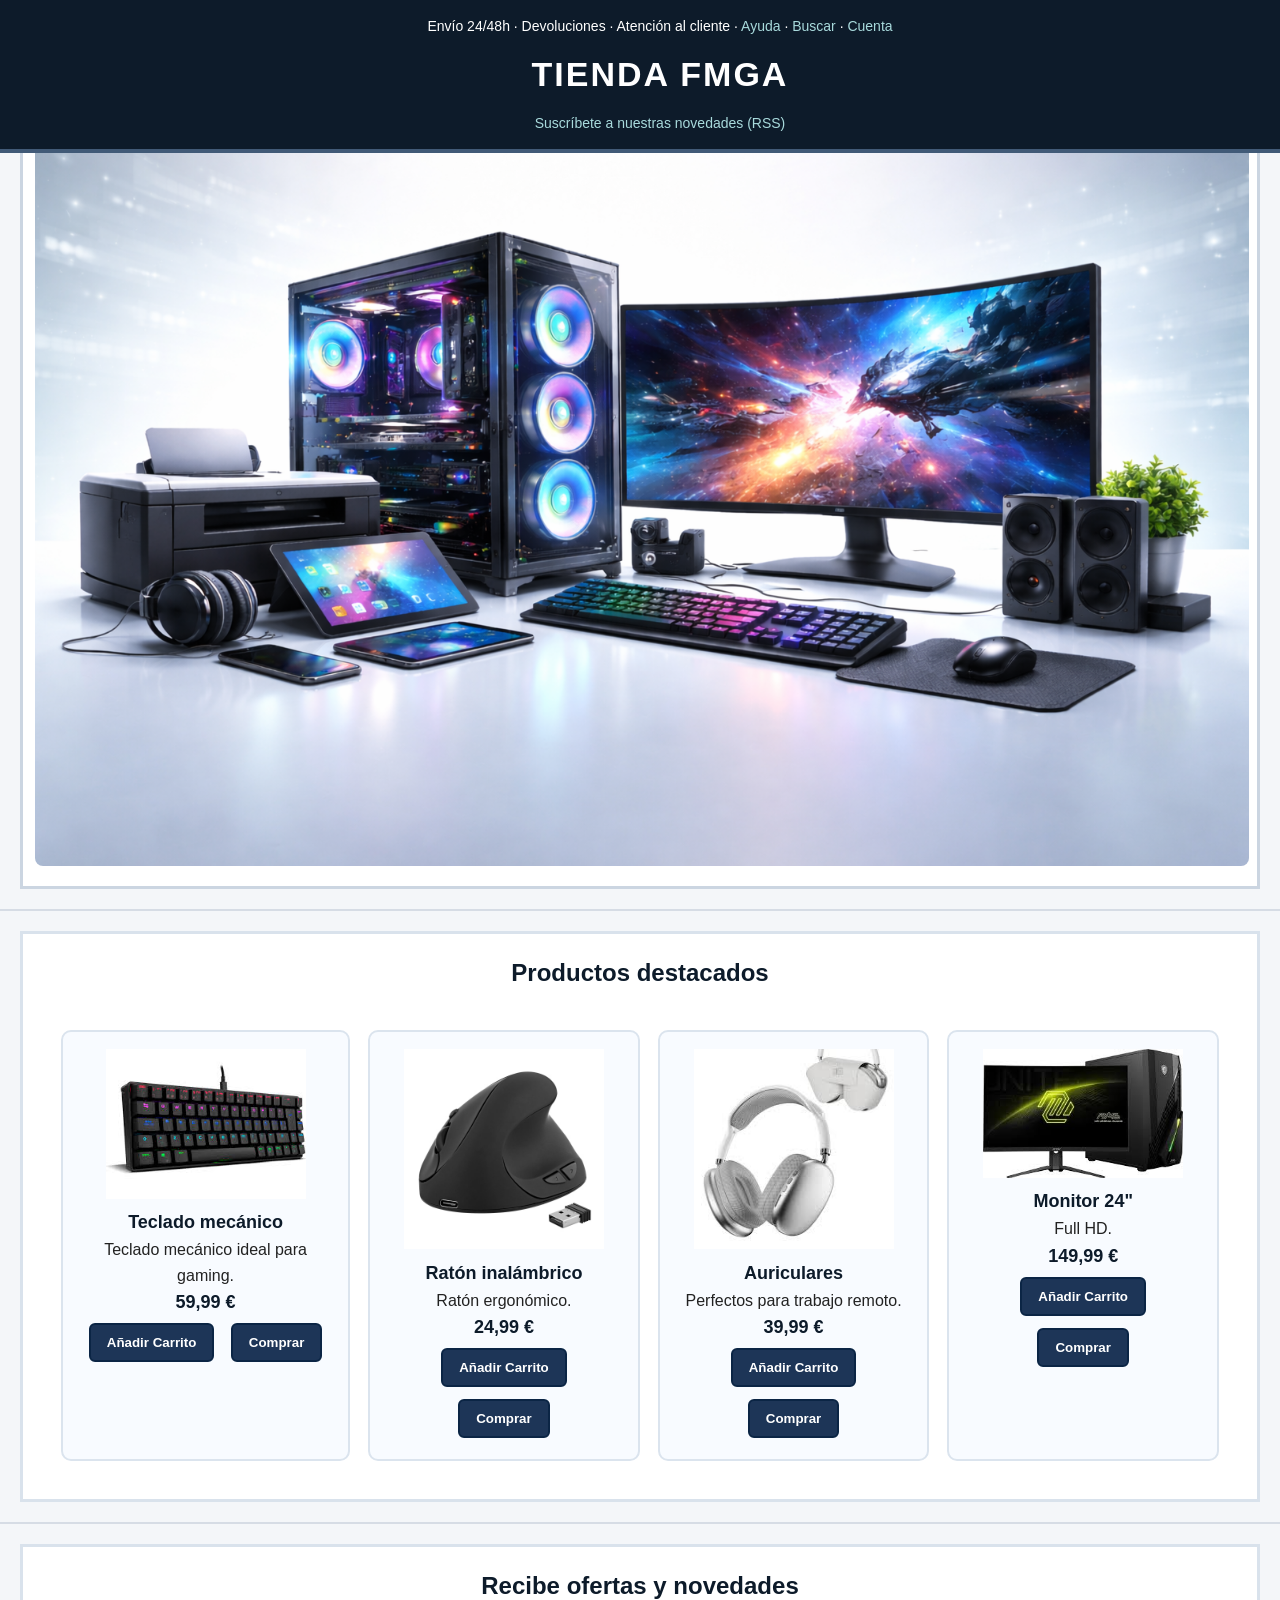
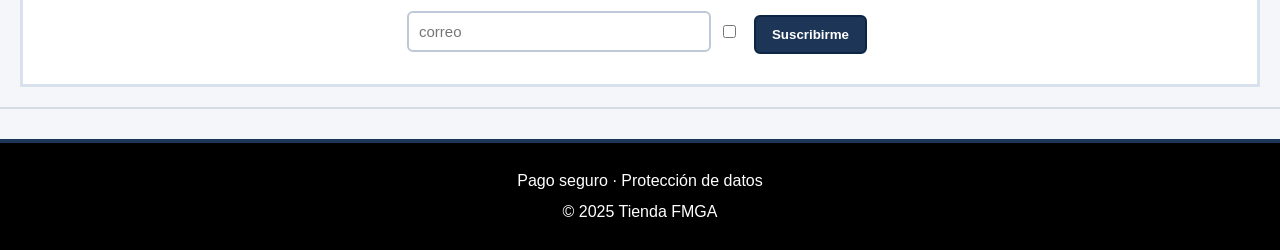
<file: index.html>
<!DOCTYPE html>
<html lang="es">

<head>
  <meta charset="UTF-8" />
  <title>PÁGINA PRINCIPAL DE LA TIENDA</title>

  <!-- RSS (OBLIGATORIO) -->
  <link rel="alternate" type="application/rss+xml" 
  title="Tienda FMGA - Novedades tecnológicas" href="rss.xml">

  <link rel="stylesheet" href="css/index.css">
  <link rel="stylesheet" href="css/general.css">
</head>

<body>

  <!-- HEADER -->
  <header>
    <div>
      <p>
        Envío 24/48h · Devoluciones · Atención al cliente ·
        <a href="ayuda.html">Ayuda</a> · <a href="busqueda.html">Buscar</a> ·
        <a href="login.html">Cuenta</a>
      </p>
    </div>

    <h1 style="text-align: center">Tienda FMGA</h1>

    <!-- ENLACE RSS -->
    <p style="text-align: center; margin-top: 10px;">
       <a href="rss.xml" target="_blank">Suscríbete a nuestras novedades (RSS)</a>
    </p>
  </header>

  <hr />

  <!-- BANNER -->
  <div id="banner">
    <img src="imagenes/banner.png" alt="Banner principal" width="100%" height="500" />
  </div>




  <hr />

  <!-- PRODUCTOS -->
  <div id="productos">
    <h2>Productos destacados</h2>

    <table style="text-align: center;">
      <tr>
        <td>
          <img src="imagenes/p1.jpg" width="200" /><br />
          <strong>Teclado mecánico</strong><br />
          Teclado mecánico ideal para gaming.<br />
          <strong>59,99 €</strong><br />
          <button>Añadir Carrito</button>
          <button>Comprar</button>
        </td>

        <td>
          <img src="imagenes/p2.jpg" width="200" /><br />
          <strong>Ratón inalámbrico</strong><br />
          Ratón ergonómico.<br />
          <strong>24,99 €</strong><br />
          <button>Añadir Carrito</button>
          <button>Comprar</button>
        </td>

        <td>
          <img src="imagenes/p3.jpg" width="200" /><br />
          <strong>Auriculares</strong><br />
          Perfectos para trabajo remoto.<br />
          <strong>39,99 €</strong><br />
          <button>Añadir Carrito</button>
          <button>Comprar</button>
        </td>

        <td>
          <img src="imagenes/p4.jpg" width="200" /><br />
          <strong>Monitor 24"</strong><br />
          Full HD.<br />
          <strong>149,99 €</strong><br />
          <button>Añadir Carrito</button>
          <button>Comprar</button>
        </td>
      </tr>
    </table>
  </div>

  <hr />

  <!-- NEWSLETTER -->
  <div id="newsletter">
    
    <h2>Recibe ofertas y novedades</h2>
    <form>
      <input type="email" placeholder="correo">
      <input type="checkbox">
      <button>Suscribirme</button>
    </form>
  </div>

  <hr>

  <!-- FOOTER -->
  <footer style="background-color: black;">
    <p style="color: white;">Pago seguro · Protección de datos</p>
    <p style="color:white;">© 2025 Tienda FMGA</p>
  </footer>

  

</body>
</html>
</file>
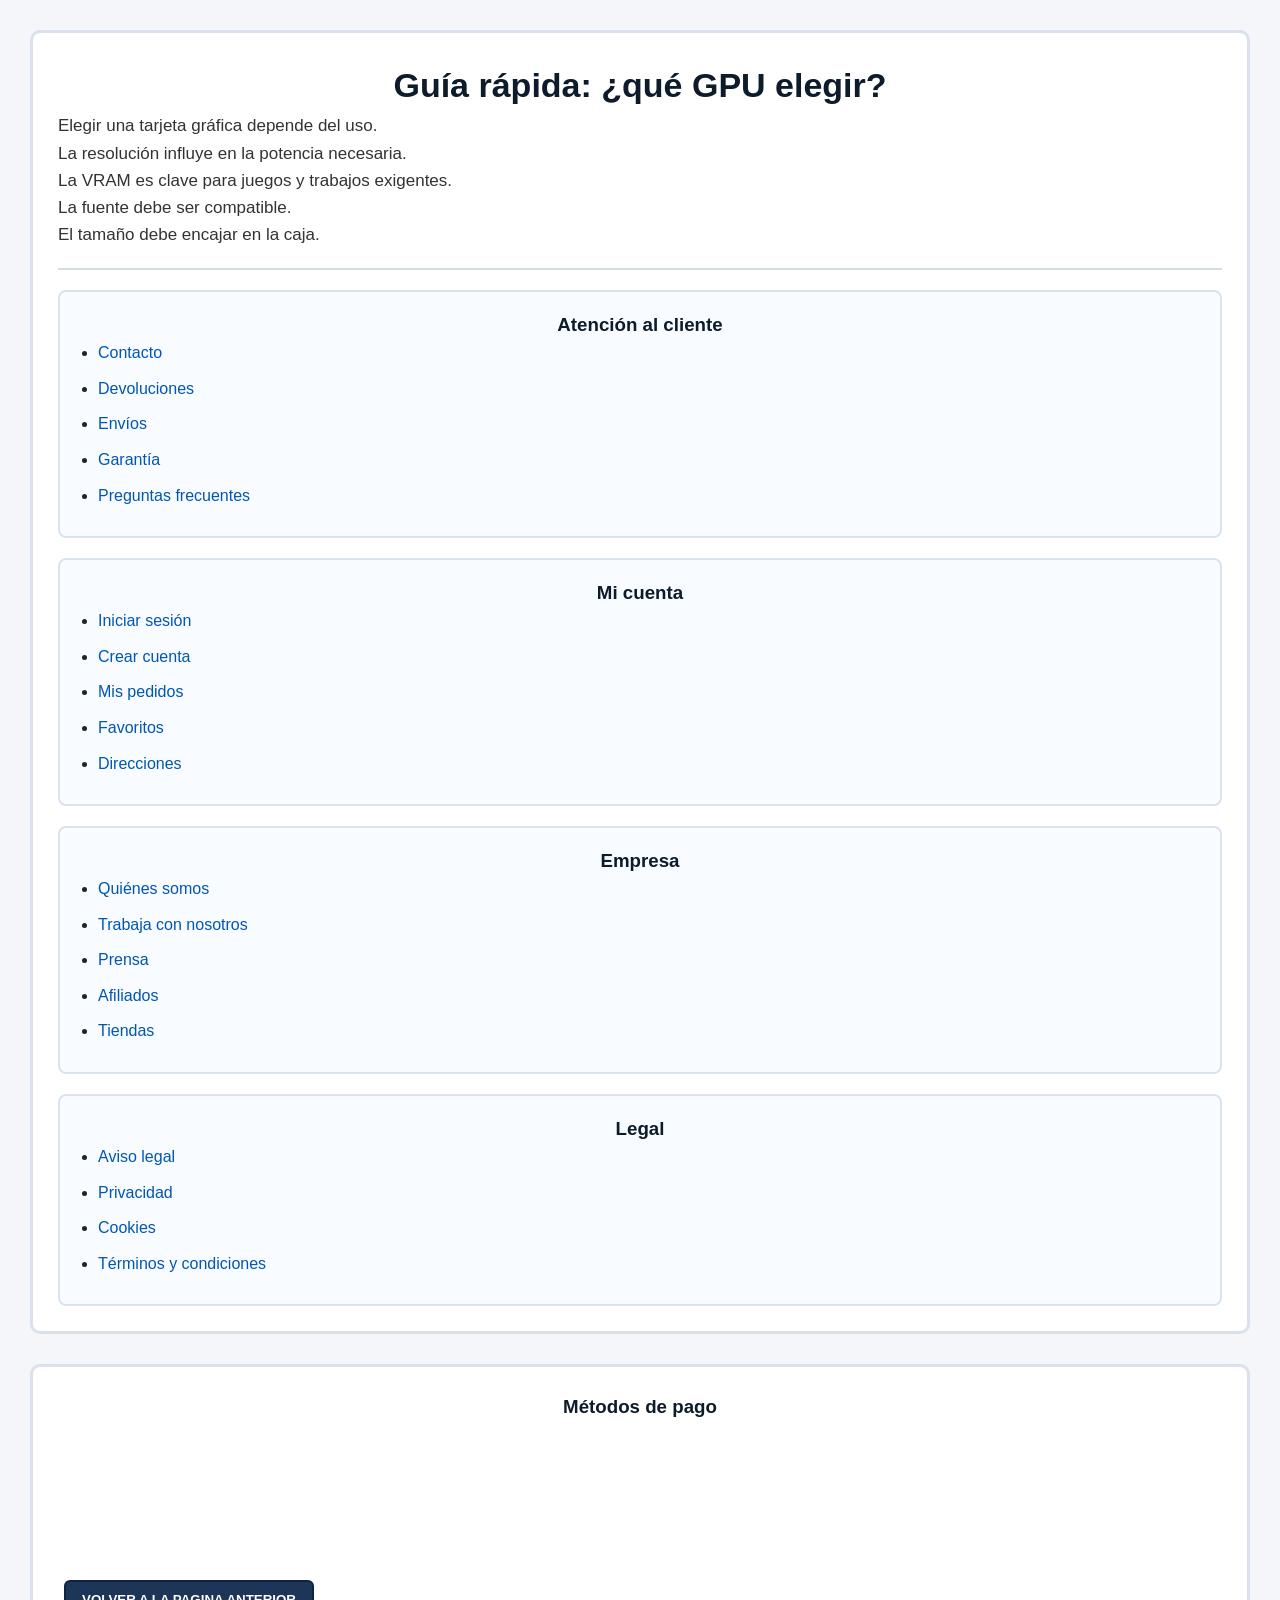
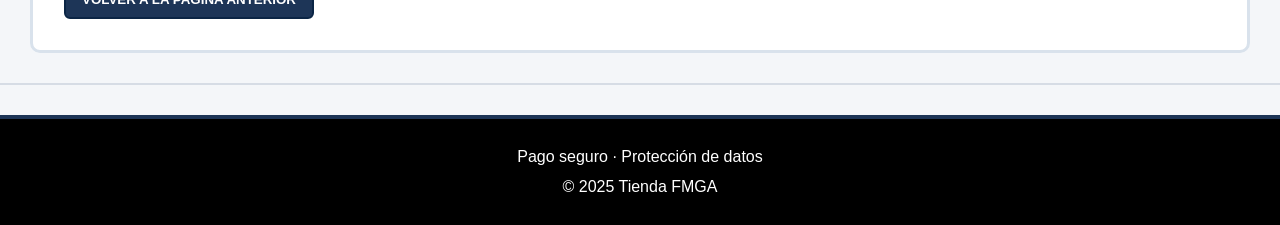
<file: ayuda.html>
<!DOCTYPE html>
<html lang="en">
<head>
    <meta charset="UTF-8">
    <meta name="viewport" content="width=device-width, initial-scale=1.0">
     <!--Fabicon sacadao de una web-->

<link rel="icon" type="image/png" sizes="32x32" href="favicon/favicon-32x32.png">
<link rel="icon" type="image/png" sizes="16x16" href="favicon/favicon-16x16.png">
<link rel="manifest" href="/site.webmanifest">

<link rel="stylesheet" href="css/ayuda.css">
<link rel="stylesheet" href="css/general.css">
 <title>Ayuda</title>
</head>

<body>

  <div id="guia-gpu">
    <h1>Guía rápida: ¿qué GPU elegir?</h1>

    <p>Elegir una tarjeta gráfica depende del uso.</p>
    <p>La resolución influye en la potencia necesaria.</p>
    <p>La VRAM es clave para juegos y trabajos exigentes.</p>
    <p>La fuente debe ser compatible.</p>
    <p>El tamaño debe encajar en la caja.</p>

    <hr>

    <div id="atencion-cliente">
      <h3>Atención al cliente</h3>
      <ul id="ayuda">
        <li><a href="formularioacliente.html">Contacto</a></li>
        <li><a href="formularioacliente.html">Devoluciones</a></li>
        <li><a href="formularioacliente.html">Envíos</a></li>
        <li><a href="formularioacliente.html">Garantía</a></li>
        <li><a href="formularioacliente.html">Preguntas frecuentes</a></li>
      </ul>
    </div>

    <div id="mi-cuenta">
      <h3>Mi cuenta</h3>
      <ul id="mi-cuenta-lista">
        <li><a href="login.html">Iniciar sesión</a></li>
        <li><a href="register.html">Crear cuenta</a></li>
        <li><a href="busqueda.html">Mis pedidos</a></li>
        <li><a href="busqueda.html">Favoritos</a></li>
        <li><a href="busqueda.html">Direcciones</a></li>
      </ul>
    </div>

    <div id="empresa">
      <h3>Empresa</h3>
      <ul id="empresa-lista">
        <li><a href="quesomos.html">Quiénes somos</a></li>
        <li><a href="quesomos.html">Trabaja con nosotros</a></li>
        <li><a href="quesomos.html">Prensa</a></li>
        <li><a href="quesomos.html">Afiliados</a></li>
        <li><a href="quesomos.html">Tiendas</a></li>
      </ul>
    </div>

    <div id="legal">
      <h3>Legal</h3>
      <ul id="legal-lista">
        <li><a href="legal.html">Aviso legal</a></li>
        <li><a href="legal.html">Privacidad</a></li>
        <li><a href="legal.html">Cookies</a></li>
        <li><a href="legal.html">Términos y condiciones</a></li>
      </ul>
    </div>
  </div>

  <div id="metodos-pago">
    <h3>Métodos de pago</h3>
    <ul>
      <li>Tarjeta</li>
      <li>PayPal</li>
      <li>Transferencia</li>
      <li>Financiación</li>
    </ul>

    <button><a href="index.html">VOLVER A LA PAGINA ANTERIOR</a></button>
  </div>



  <!--FOOTER-->
    <hr>

<footer style="background-color: black;">
  <p style="color: white;">Pago seguro · Protección de datos</p>
  <p style="color:white;">© 2025 Tienda FMGA</p>
</footer>

</body>
</html>
</file>
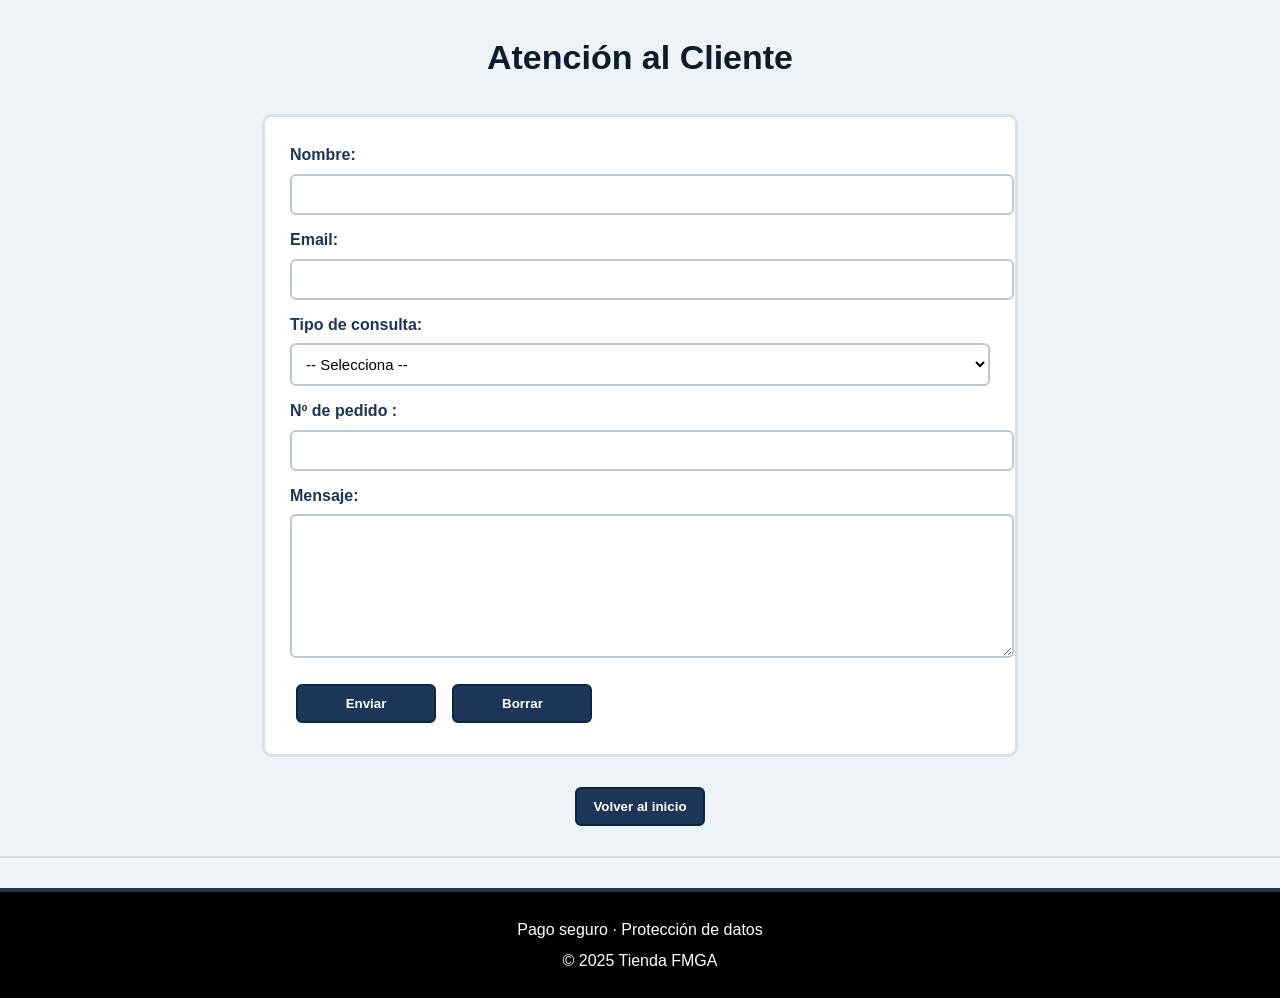
<file: formularioacliente.html>
<!DOCTYPE html>
<html lang="es">
<head>
  <meta charset="UTF-8">
  <title>Atención al Cliente</title>
  <link rel="stylesheet" href="css/general.css">
<link rel="stylesheet" href="css/formularioacliente.css">
</head>
<body>

  <h1>Atención al Cliente</h1>

  <form >

    <p>
      <label>Nombre:</label><br>
      <input type="text" name="nombre" required>
    </p>

    <p>
      <label>Email:</label><br>
      <input type="email" name="email" required>
    </p>

    <p>
      <label>Tipo de consulta:</label><br>
      <select name="tipo" required>
        <option value="">-- Selecciona --</option>
        <option value="contacto">Contacto</option>
        <option value="devoluciones">Devoluciones</option>
        <option value="envios">Envíos</option>
        <option value="garantia">Garantía</option>
      </select>
    </p>

    <p>
      <label>Nº de pedido :</label><br>
      <input type="text" name="pedido">
    </p>

    <p>
      <label>Mensaje:</label><br>
      <textarea name="mensaje" rows="5" required></textarea>
    </p>

    <p>
      <button type="submit">Enviar</button>
      <button type="reset">Borrar</button>
    </p>
    

  </form>
 <a href="index.html"><button >Volver al inicio</button></a> 






 <!--FOOTER-->
    <hr>

<footer style="background-color: black;">
  <p style="color: white;">Pago seguro · Protección de datos</p>
  <p style="color:white;">© 2025 Tienda FMGA</p>
</footer>

</body>
</html>
</file>
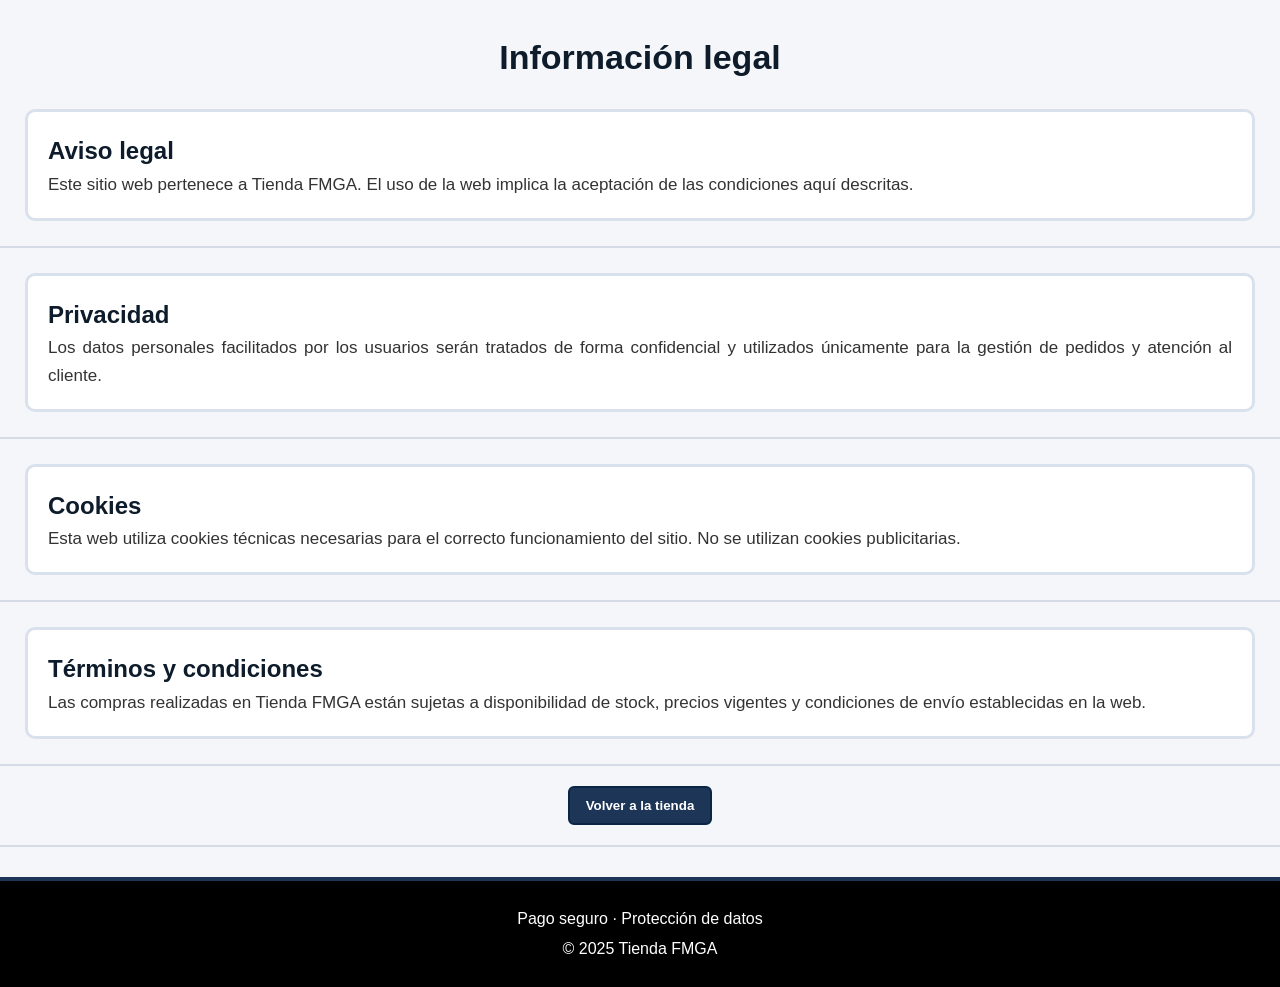
<file: legal.html>
<!DOCTYPE html>
<html lang="es">
<head>
  <meta charset="UTF-8">
  <title>Información legal - Tienda FMGA</title>

  <!-- Favicon sacado de una web -->
  <link rel="icon" type="image/png" sizes="32x32" href="favicon/favicon-32x32.png">
  <link rel="icon" type="image/png" sizes="16x16" href="favicon/favicon-16x16.png">
  <link rel="manifest" href="/site.webmanifest">


  <link rel="stylesheet" href="css/general.css">
<link rel="stylesheet" href="css/legal.css">
</head>

<body>

  <h1>Información legal</h1>

  <!-- AVISO LEGAL -->
  <div id="aviso-legal">
    <h2>Aviso legal</h2>
    <p>
      Este sitio web pertenece a Tienda FMGA. El uso de la web implica la
      aceptación de las condiciones aquí descritas.
    </p>
  </div>

  <hr>

  <!-- PRIVACIDAD -->
  <div id="privacidad">
    <h2>Privacidad</h2>
    <p>
      Los datos personales facilitados por los usuarios serán tratados de forma
      confidencial y utilizados únicamente para la gestión de pedidos y atención
      al cliente.
    </p>
  </div>

  <hr>

  <!-- COOKIES -->
  <div id="cookies">
    <h2>Cookies</h2>
    <p>
      Esta web utiliza cookies técnicas necesarias para el correcto funcionamiento
      del sitio. No se utilizan cookies publicitarias.
    </p>
  </div>

  <hr>

  <!-- TÉRMINOS Y CONDICIONES -->
  <div id="terminos-condiciones">
    <h2>Términos y condiciones</h2>
    <p>
      Las compras realizadas en Tienda FMGA están sujetas a disponibilidad de
      stock, precios vigentes y condiciones de envío establecidas en la web.
    </p>
  </div>

  <hr>

  <a href="index.html">
    <button>Volver a la tienda</button>
  </a>

  <!--FOOTER-->
    <hr>

<footer style="background-color: black;">
  <p style="color: white;">Pago seguro · Protección de datos</p>
  <p style="color:white;">© 2025 Tienda FMGA</p>
</footer>

</body>
</html>
</file>
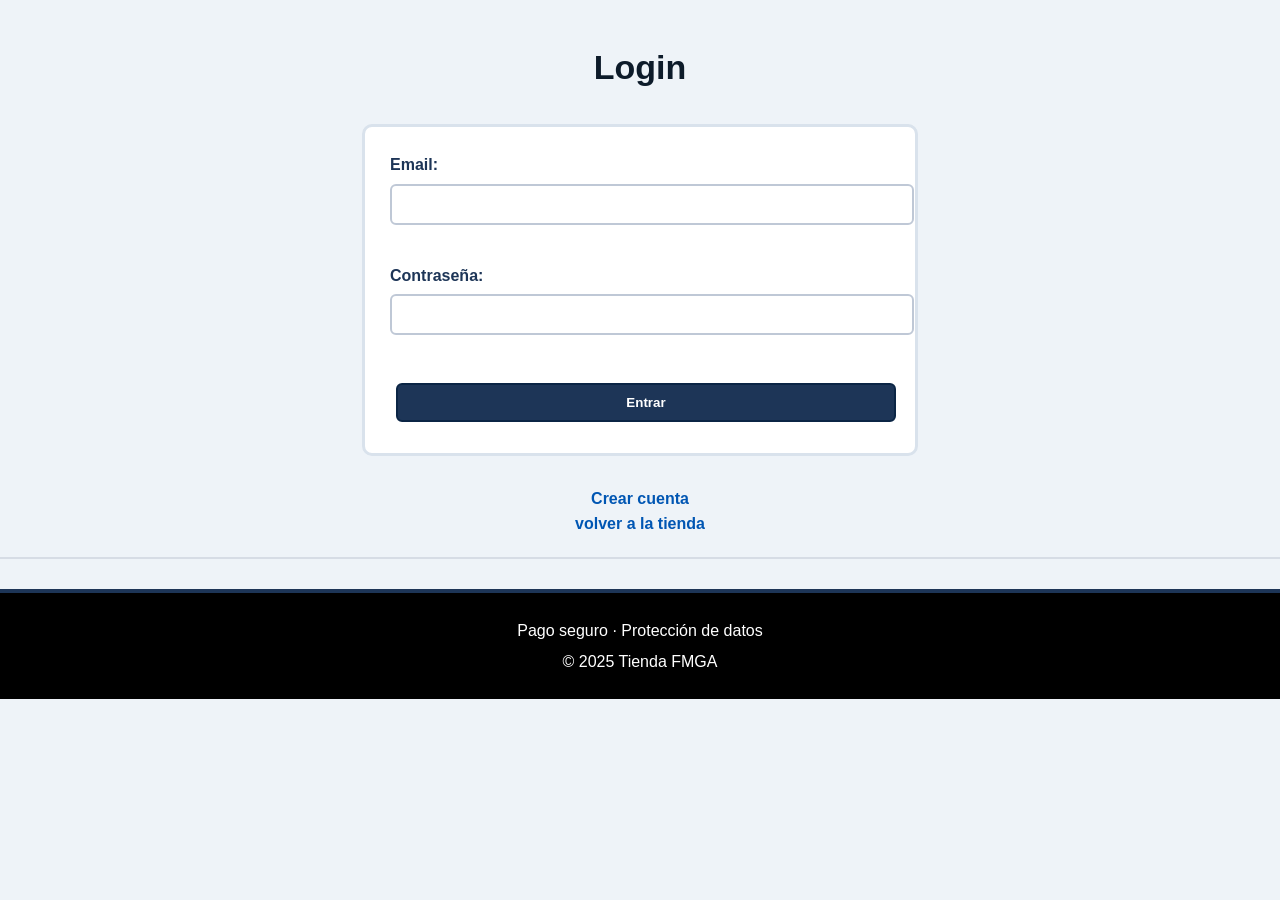
<file: login.html>
<!doctype html>
<html lang="es">
<head>
  <meta charset="utf-8">
  <title>Login</title>
       <!--Fabicon sacadao de una web-->

<link rel="icon" type="image/png" sizes="32x32" href="favicon/favicon-32x32.png">
<link rel="icon" type="image/png" sizes="16x16" href="favicon/favicon-16x16.png">
<link rel="manifest" href="/site.webmanifest">

<link rel="stylesheet" href="css/general.css">
<link rel="stylesheet" href="css/login.css">
</head>
<body>
  <h1>Login</h1>

  <form action="home.html" method="get">
    <label>Email:</label><br>
    <input type="email" name="email" required><br><br>

    <label>Contraseña:</label><br>
    <input type="password" name="password" required><br><br>

    <button type="submit">Entrar</button>
  </form>

  <p><a href="register.html">Crear cuenta</a></p>
  <p><a href="index.html">volver a la tienda</a></p>

  <!--FOOTER-->
    <hr>

<footer style="background-color: black;">
  <p style="color: white;">Pago seguro · Protección de datos</p>
  <p style="color:white;">© 2025 Tienda FMGA</p>
</footer>
</body>
</html>
</file>
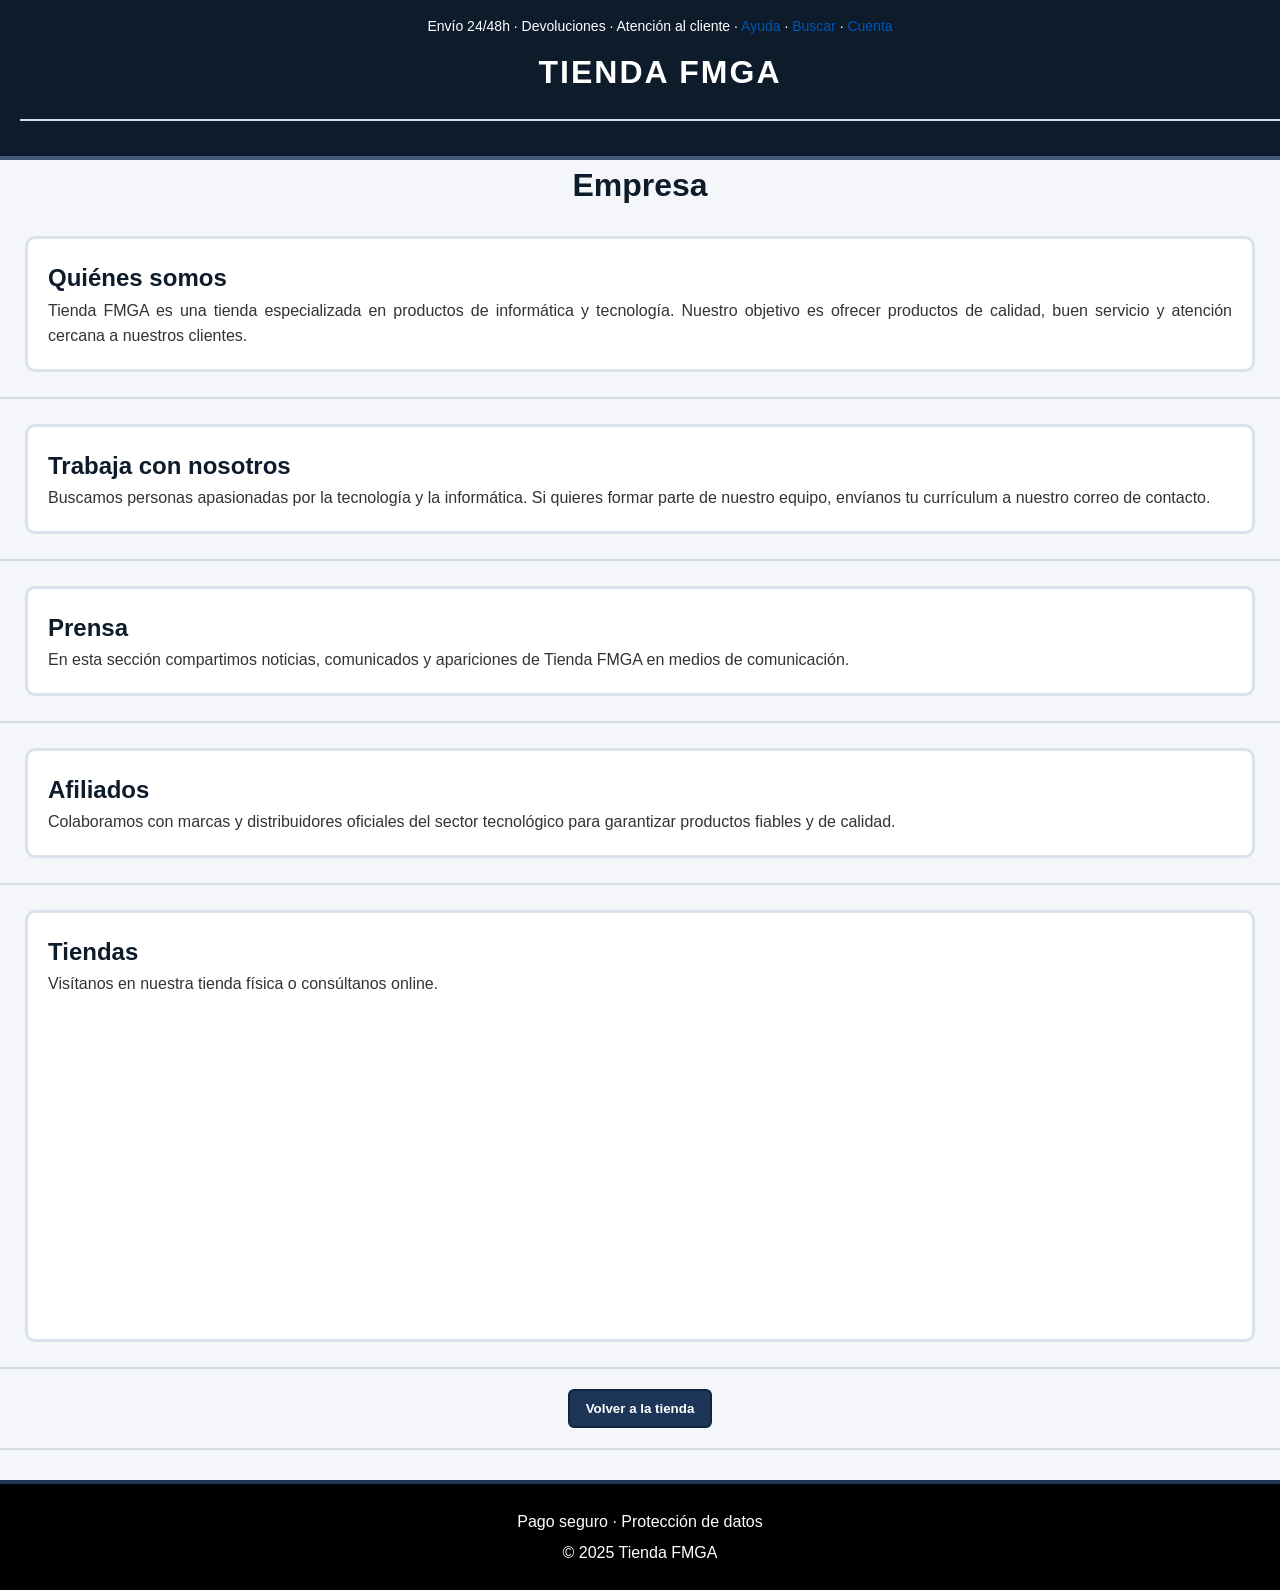
<file: quesomos.html>
<!DOCTYPE html>
<html lang="es">
<head>
  <meta charset="UTF-8">
  <title>Quiénes somos - Tienda FMGA</title>

  <!-- Favicon sacado de una web -->
  <link rel="icon" type="image/png" sizes="32x32" href="favicon/favicon-32x32.png">
  <link rel="icon" type="image/png" sizes="16x16" href="favicon/favicon-16x16.png">
  <link rel="manifest" href="/site.webmanifest">
  
  <link rel="stylesheet" href="css/general.css">
<link rel="stylesheet" href="css/quesomos.css">
</head>

<body>

  <header>
    <div>
      <p>
        Envío 24/48h · Devoluciones · Atención al cliente ·
        <a href="ayuda.html">Ayuda</a> · <a href="busqueda.html">Buscar</a> ·
        <a href="login.html">Cuenta</a>
      </p>
    </div>

    <h1 style="text-align: center">Tienda FMGA</h1>
    <hr />
  </header>

  <h1>Empresa</h1>

  <!-- QUIÉNES SOMOS -->
  <div id="quienes-somos">
    <h2>Quiénes somos</h2>
    <p>
      Tienda FMGA es una tienda especializada en productos de informática y tecnología.
      Nuestro objetivo es ofrecer productos de calidad, buen servicio y atención cercana
      a nuestros clientes.
    </p>
  </div>

  <hr>

  <!-- TRABAJA CON NOSOTROS -->
  <div id="trabaja-con-nosotros">
    <h2>Trabaja con nosotros</h2>
    <p>
      Buscamos personas apasionadas por la tecnología y la informática.
      Si quieres formar parte de nuestro equipo, envíanos tu currículum
      a nuestro correo de contacto.
    </p>
  </div>

  <hr>

  <!-- PRENSA -->
  <div id="prensa">
    <h2>Prensa</h2>
    <p>
      En esta sección compartimos noticias, comunicados y apariciones de
      Tienda FMGA en medios de comunicación.
    </p>
  </div>

  <hr>

  <!-- AFILIADOS -->
  <div id="afiliados">
    <h2>Afiliados</h2>
    <p>
      Colaboramos con marcas y distribuidores oficiales del sector tecnológico
      para garantizar productos fiables y de calidad.
    </p>
  </div>

  <hr>

  <!-- TIENDAS -->
  <div id="tiendas">
    <h2>Tiendas</h2>
    <p>
      Visítanos en nuestra tienda física o consúltanos online.
    </p>

    <!-- GOOGLE MAPS -->
    <iframe
      src="https://www.google.com/maps/embed?pb=!1m18!1m12!1m3!1d3169.195846006571!2d-5.986944!3d37.389092!2m3!1f0!2f0!3f0!3m2!1i1024!2i768!4f13.1!3m3!1m2!1s0xd126e5c4c5f2c0b%3A0x7c4f8d5b9c9f4f9!2sSevilla!5e0!3m2!1ses!2ses!4v1700000000000"
      width="100%"
      height="300"
      style="border:0;"
      allowfullscreen=""
      loading="lazy">
    </iframe>
  </div>

  <hr>

  <a href="index.html">
    <button>Volver a la tienda</button>
  </a>
<!--FOOTER-->
    <hr>

<footer style="background-color: black;">
  <p style="color: white;">Pago seguro · Protección de datos</p>
  <p style="color:white;">© 2025 Tienda FMGA</p>
</footer>
</body>
</html>
</file>
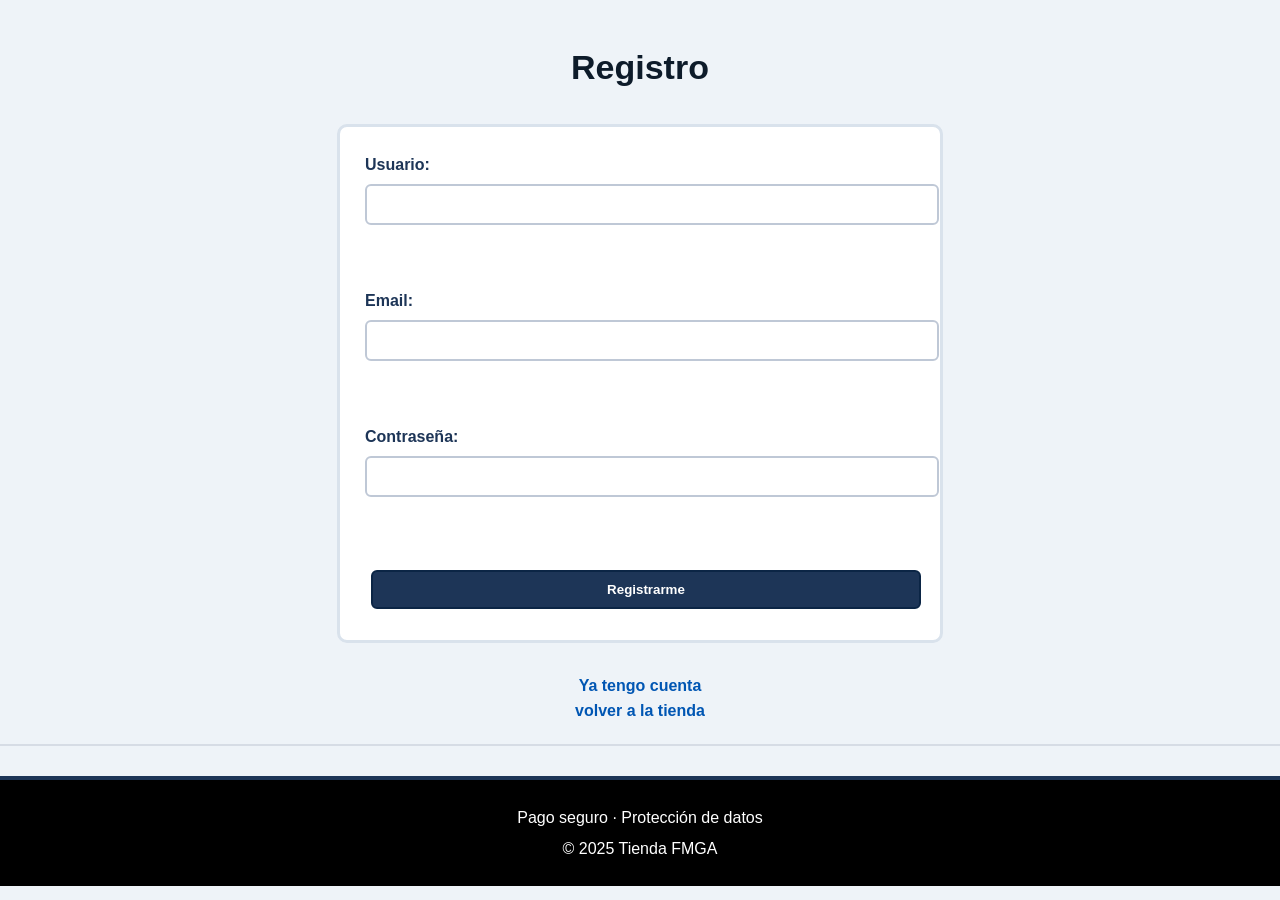
<file: register.html>
<!DOCTYPE html>
<html lang="es">
  <head>
    <meta charset="utf-8" />
    <title>Register</title>
         <!--Fabicon sacadao de una web-->

<link rel="icon" type="image/png" sizes="32x32" href="favicon/favicon-32x32.png">
<link rel="icon" type="image/png" sizes="16x16" href="favicon/favicon-16x16.png">
<link rel="manifest" href="/site.webmanifest">

<link rel="stylesheet" href="css/general.css">
<link rel="stylesheet" href="css/register.css">
  </head>
  <body>
    <h1>Registro</h1>

    <form action="login.html" method="get">
      <label
        >Usuario:
        <input type="text" name="usuario" required /><br /><br /> </label
      ><br />

      <label
        >Email: <input type="email" name="email" required /><br /><br /> </label
      ><br />
      <label
        >Contraseña:
        <input type="password" name="password" required /><br /><br /> </label
      ><br />
      <button type="submit">Registrarme</button>
    </form>

    <p><a href="login.html">Ya tengo cuenta</a></p>
    <p><a href="index.html">volver a la tienda</a></p>

    <!--FOOTER-->
    <hr>

<footer style="background-color: black;">
  <p style="color: white;">Pago seguro · Protección de datos</p>
  <p style="color:white;">© 2025 Tienda FMGA</p>
</footer>

  </body>
</html>
</file>
<file: css/index.css>
header {
  position: fixed;
  top: 0;
  left: 0;
  width: 100%;
  background-color: #0d1b2a;
  color: white;
  padding: 15px 20px;
  border-bottom: 4px solid #415a77;
  z-index: 1000;
}

header p {
  color: white;
  text-align: center;
  margin: 0;
  font-size: 14px;
}

header a {
  color: #a8dadc;
}

header a:hover {
  background-color: #457b9d;
  color: white;
  padding: 4px 8px;
}

header h1 {
  color: white;
  margin-top: 10px;
  margin-bottom: 0;
  font-size: 34px;
  text-transform: uppercase;
  letter-spacing: 2px;
}

body {
  padding-top: 140px;
}

#banner {
  margin: 20px;
  padding: 10px;
  border: 3px solid #cbd5e1;
  background-color: white;
  text-align: center;
}

#banner img {
  border-radius: 10px;
}

#banner:hover {
  background-color: #eef5ff;
  border-color: #1d3557;
}

#productos {
  margin: 20px;
  padding: 20px;
  border: 3px solid #d9e2ec;
  background-color: #ffffff;
}

#productos h2 {
  margin-bottom: 20px;
}

#productos table {
  width: 100%;
  border-spacing: 18px;
  text-align: center;
}

#productos td {
  vertical-align: top;
  background-color: #f8fbff;
  border: 2px solid #dbe4ee;
  padding: 15px;
  margin: 10px;
  border-radius: 10px;
}

#productos td:hover {
  background-color: #eaf2ff;
  border-color: #457b9d;
}

#productos strong {
  color: #0d1b2a;
  font-size: 18px;
}

#newsletter {
  margin: 20px;
  padding: 20px;
  border: 3px solid #d9e2ec;
  background-color: #ffffff;
  text-align: center;
}

#newsletter form {
  display: flex;
  justify-content: center;
  align-items: center;
  gap: 12px;
  flex-wrap: wrap;
}

#newsletter input[type="email"] {
  width: 280px;
}

#newsletter input[type="checkbox"] {
  width: auto;
}

/* Responsive móvil */
@media (max-width: 768px) {
  body {
    padding-top: 170px;
  }

  #productos table,
  #productos tr,
  #productos td {
    display: block;
    width: 100%;
  }

  #productos td {
    margin-bottom: 20px;
  }

  #banner img {
    height: auto;
  }

  #newsletter form {
    flex-direction: column;
  }

  #newsletter input[type="email"] {
    width: 100%;
  }
}
</file>
<file: css/general.css>
* {
  margin: 0;
  padding: 0;
}

body {
  margin: 0;
  padding: 0;
  font-family: Arial, sans-serif;
  font-size: 16px;
  line-height: 1.6;
  color: #222222;
  background-color: #f4f6f9;
}

h1, h2, h3 {
  margin-top: 0;
  font-family: Verdana, sans-serif;
  font-weight: bold;
  color: #0d1b2a;
  text-align: center;
}

p {
  color: #333333;
  text-align: justify;
}

a {
  color: #0056b3;
  text-decoration: none;
}

a:hover {
  color: #ffffff;
  background-color: #0056b3;
  border-radius: 4px;
}

img {
  max-width: 100%;
  height: auto;
  border: 2px solid transparent;
  transition: 0.3s;
}

img:hover {
  border: 2px solid #1d3557;
  background-color: #eaf2ff;
}

button {
  background-color: #1d3557;
  color: white;
  border: 2px solid #0b2545;
  padding: 10px 16px;
  margin: 6px;
  cursor: pointer;
  border-radius: 6px;
  font-weight: bold;
}

button:hover {
  background-color: #457b9d;
  border-color: #1d3557;
}

input,
select,
textarea {
  width: 100%;
  padding: 10px;
  margin-top: 6px;
  margin-bottom: 12px;
  border: 2px solid #bfc8d6;
  border-radius: 6px;
  background-color: #ffffff;
  font-size: 15px;
}

input:focus,
select:focus,
textarea:focus {
  background-color: #e8f0fe;
  border: 2px solid #1d3557;
  outline: none;
}

hr {
  border: 0;
  border-top: 2px solid #d6dce5;
  margin: 20px 0;
}

footer {
  background-color: black;
  color: white;
  text-align: center;
  padding: 20px;
  margin-top: 30px;
  border-top: 4px solid #1d3557;
}

footer p {
  color: white;
  text-align: center;
  margin: 5px 0;
}



/* Diseño responsive general */
@media (max-width: 768px) {
  body {
    font-size: 15px;
  }

  h1 {
    font-size: 28px;
  }

  h2 {
    font-size: 22px;
  }

  button {
    width: 100%;
  }
}
</file>
<file: css/ayuda.css>
#guia-gpu {
  margin: 30px;
  padding: 25px;
  border: 3px solid #d9e2ec;
  background-color: #ffffff;
  border-radius: 10px;
}

#guia-gpu h1 {
  font-size: 34px;
  color: #0d1b2a;
}

#guia-gpu p {
  font-size: 17px;
}

#guia-gpu > div {
  margin-top: 20px;
  padding: 18px;
  border: 2px solid #dbe4ee;
  background-color: #f8fbff;
  border-radius: 8px;
}

#guia-gpu > div:hover {
  background-color: #eaf2ff;
  border-color: #457b9d;
}

#ayuda,
#mi-cuenta-lista,
#empresa-lista,
#legal-lista {
  padding-left: 20px;
}

#ayuda li,
#mi-cuenta-lista li,
#empresa-lista li,
#legal-lista li {
  margin-bottom: 10px;
}

#metodos-pago {
  margin: 30px;
  padding: 25px;
  border: 3px solid #d9e2ec;
  background-color: #ffffff;
  border-radius: 10px;
}

#metodos-pago ul {
  padding-left: 20px;
}

#metodos-pago li {
  margin-bottom: 10px;
  color: white
}

#metodos-pago button {
  margin-top: 15px;
}
#metodos-pago button a{
  color: white;
}


/* Responsive */
@media (max-width: 768px) {
  #guia-gpu,
  #metodos-pago {
    margin: 15px;
    padding: 15px;
  }

  #guia-gpu h1 {
    font-size: 28px;
  }
}
</file>
<file: css/formularioacliente.css>
body {
  background-color: #eef3f8;
}

h1 {
  margin-top: 30px;
  font-size: 34px;
}

form {
  width: 90%;
  max-width: 700px;
  margin: 30px auto;
  padding: 25px;
  border: 3px solid #d9e2ec;
  background-color: #ffffff;
  border-radius: 10px;
}

form p {
  text-align: left;
}

label {
  font-weight: bold;
  color: #1d3557;
  font-size: 16px;
}

textarea {
  resize: vertical;
  min-height: 120px;
}

form button {
  min-width: 140px;
}

a button {
  display: block;
  margin: 10px auto 30px auto;
}

/* Pseudoclases */
input:hover,
select:hover,
textarea:hover {
  background-color: #f7fbff;
  border-color: #457b9d;
}

button:active {
  background-color: #0b2545;
}

/* Responsive */
@media (max-width: 768px) {
  form {
    width: 95%;
    padding: 18px;
  }

  form button {
    width: 100%;
  }
}
</file>
<file: css/legal.css>
h1 {
  margin-top: 30px;
  font-size: 34px;
}

#aviso-legal,
#privacidad,
#cookies,
#terminos-condiciones {
  margin: 25px;
  padding: 20px;
  border: 3px solid #d9e2ec;
  background-color: #ffffff;
  border-radius: 10px;
}

#aviso-legal:hover,
#privacidad:hover,
#cookies:hover,
#terminos-condiciones:hover {
  background-color: #eef5ff;
  border-color: #457b9d;
}

#aviso-legal h2,
#privacidad h2,
#cookies h2,
#terminos-condiciones h2 {
  text-align: left;
  color: #0d1b2a;
}

#aviso-legal p,
#privacidad p,
#cookies p,
#terminos-condiciones p {
  font-size: 17px;
}

a button {
  display: block;
  margin: 20px auto;
}

/* Responsive */
@media (max-width: 768px) {
  #aviso-legal,
  #privacidad,
  #cookies,
  #terminos-condiciones {
    margin: 15px;
    padding: 15px;
  }
}
</file>
<file: css/login.css>
body {
  background-color: #eef3f8;
}

h1 {
  margin-top: 40px;
  font-size: 34px;
}

form {
  width: 90%;
  max-width: 500px;
  margin: 30px auto;
  padding: 25px;
  border: 3px solid #d9e2ec;
  background-color: white;
  border-radius: 10px;
}

label {
  font-weight: bold;
  color: #1d3557;
}

form button {
  width: 100%;
  margin-top: 10px;
}

p {
  text-align: center;
}

p a {
  font-weight: bold;
}

/* Responsive */
@media (max-width: 768px) {
  form {
    width: 95%;
    padding: 18px;
  }
}
</file>
<file: css/quesomos.css>
header {
  position: fixed;
  top: 0;
  left: 0;
  width: 100%;
  background-color: #0d1b2a;
  color: white;
  padding: 15px 20px;
  border-bottom: 4px solid #415a77;
  z-index: 1000;
}

header p {
  color: white;
  text-align: center;
  margin: 0;
  font-size: 14px;
}

header h1 {
  color: white;
  margin-top: 10px;
  margin-bottom: 0;
  text-transform: uppercase;
  letter-spacing: 2px;
}

body {
  padding-top: 150px;
}

body > h1 {
  margin-top: 10px;
}

#quienes-somos,
#trabaja-con-nosotros,
#prensa,
#afiliados,
#tiendas {
  margin: 25px;
  padding: 20px;
  border: 3px solid #d9e2ec;
  background-color: white;
  border-radius: 10px;
}

#quienes-somos:hover,
#trabaja-con-nosotros:hover,
#prensa:hover,
#afiliados:hover,
#tiendas:hover {
  background-color: #eef5ff;
  border-color: #457b9d;
}

#quienes-somos h2,
#trabaja-con-nosotros h2,
#prensa h2,
#afiliados h2,
#tiendas h2 {
  text-align: left;
}

iframe {
  margin-top: 15px;
  border: 3px solid #d9e2ec;
  border-radius: 10px;
}

a button {
  display: block;
  margin: 20px auto;
}

/* Responsive */
@media (max-width: 768px) {
  body {
    padding-top: 180px;
  }

  #quienes-somos,
  #trabaja-con-nosotros,
  #prensa,
  #afiliados,
  #tiendas {
    margin: 15px;
    padding: 15px;
  }
}
</file>
<file: css/register.css>
body {
  background-color: #eef3f8;
}

h1 {
  margin-top: 40px;
  font-size: 34px;
}

form {
  width: 90%;
  max-width: 550px;
  margin: 30px auto;
  padding: 25px;
  border: 3px solid #d9e2ec;
  background-color: white;
  border-radius: 10px;
}

label {
  font-weight: bold;
  color: #1d3557;
}

form button {
  width: 100%;
  margin-top: 10px;
}

p {
  text-align: center;
}

p a {
  font-weight: bold;
}

/* Responsive */
@media (max-width: 768px) {
  form {
    width: 95%;
    padding: 18px;
  }
}
</file>
